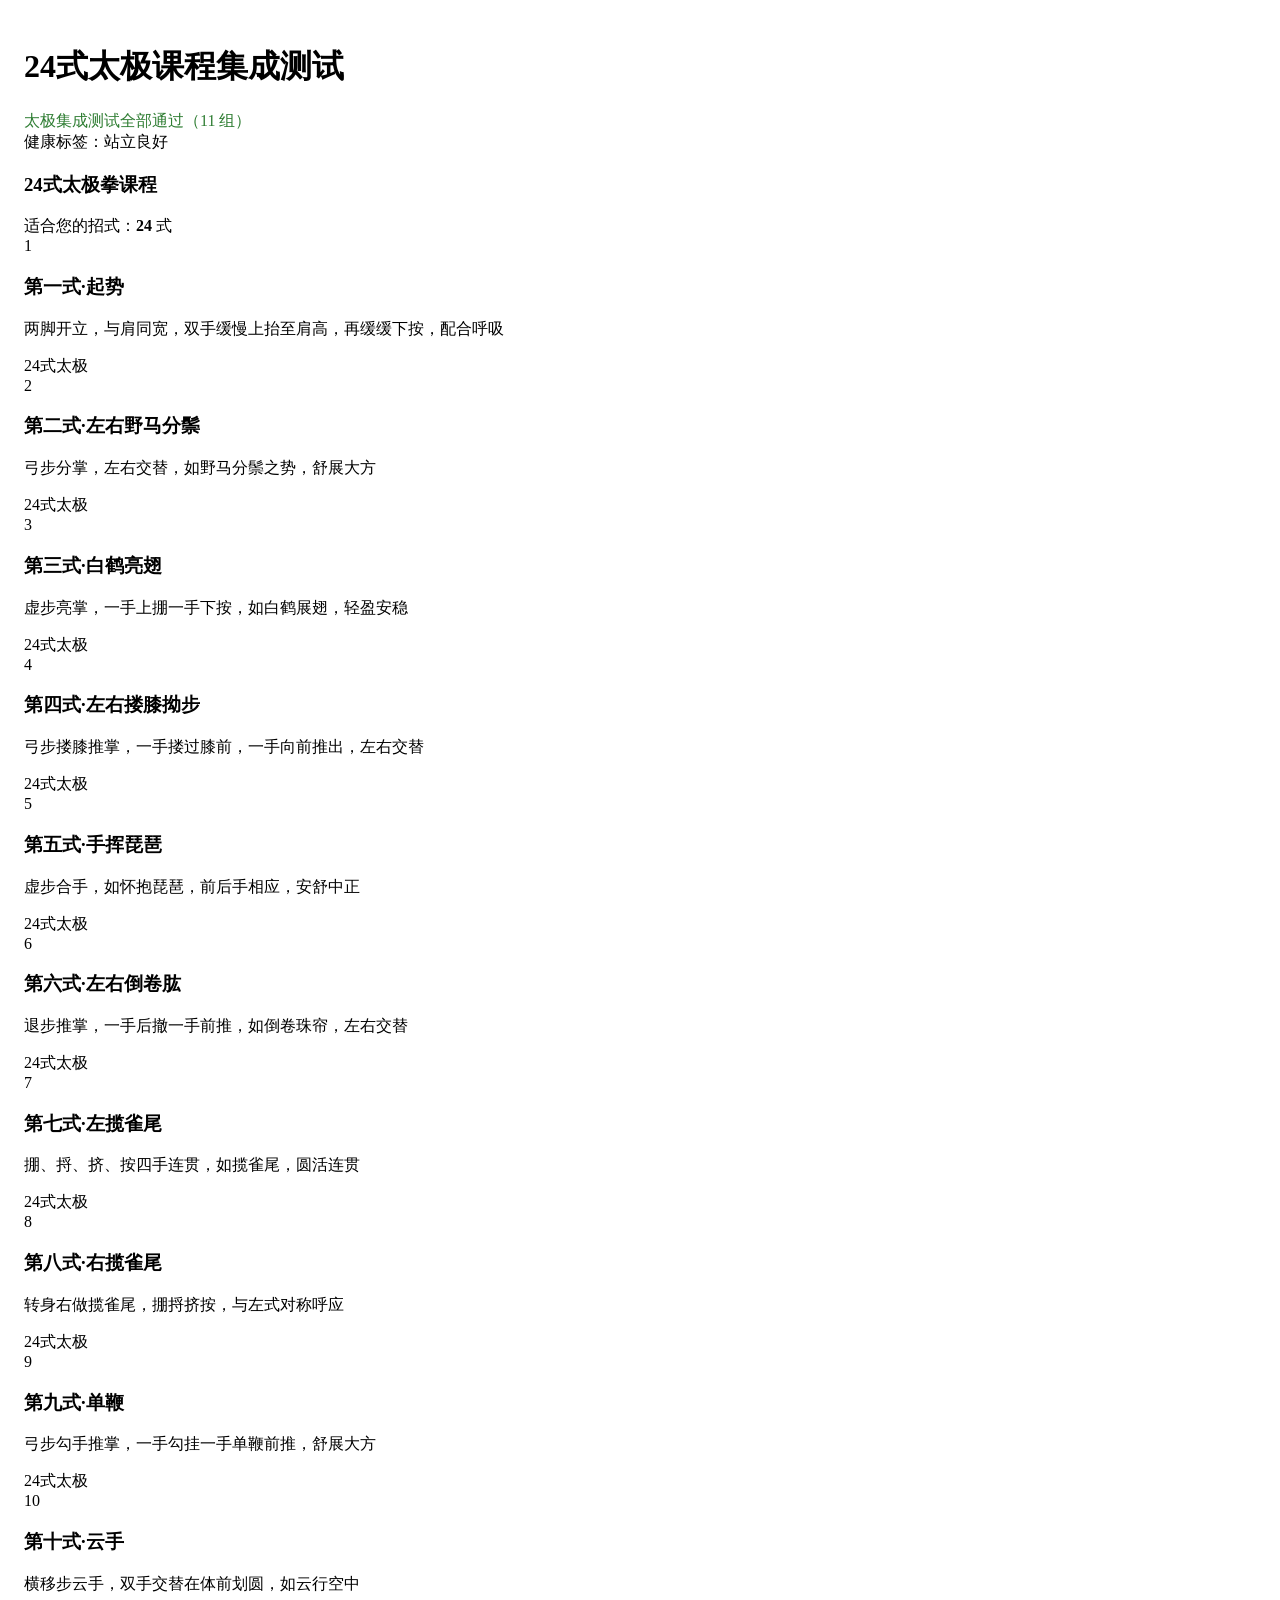
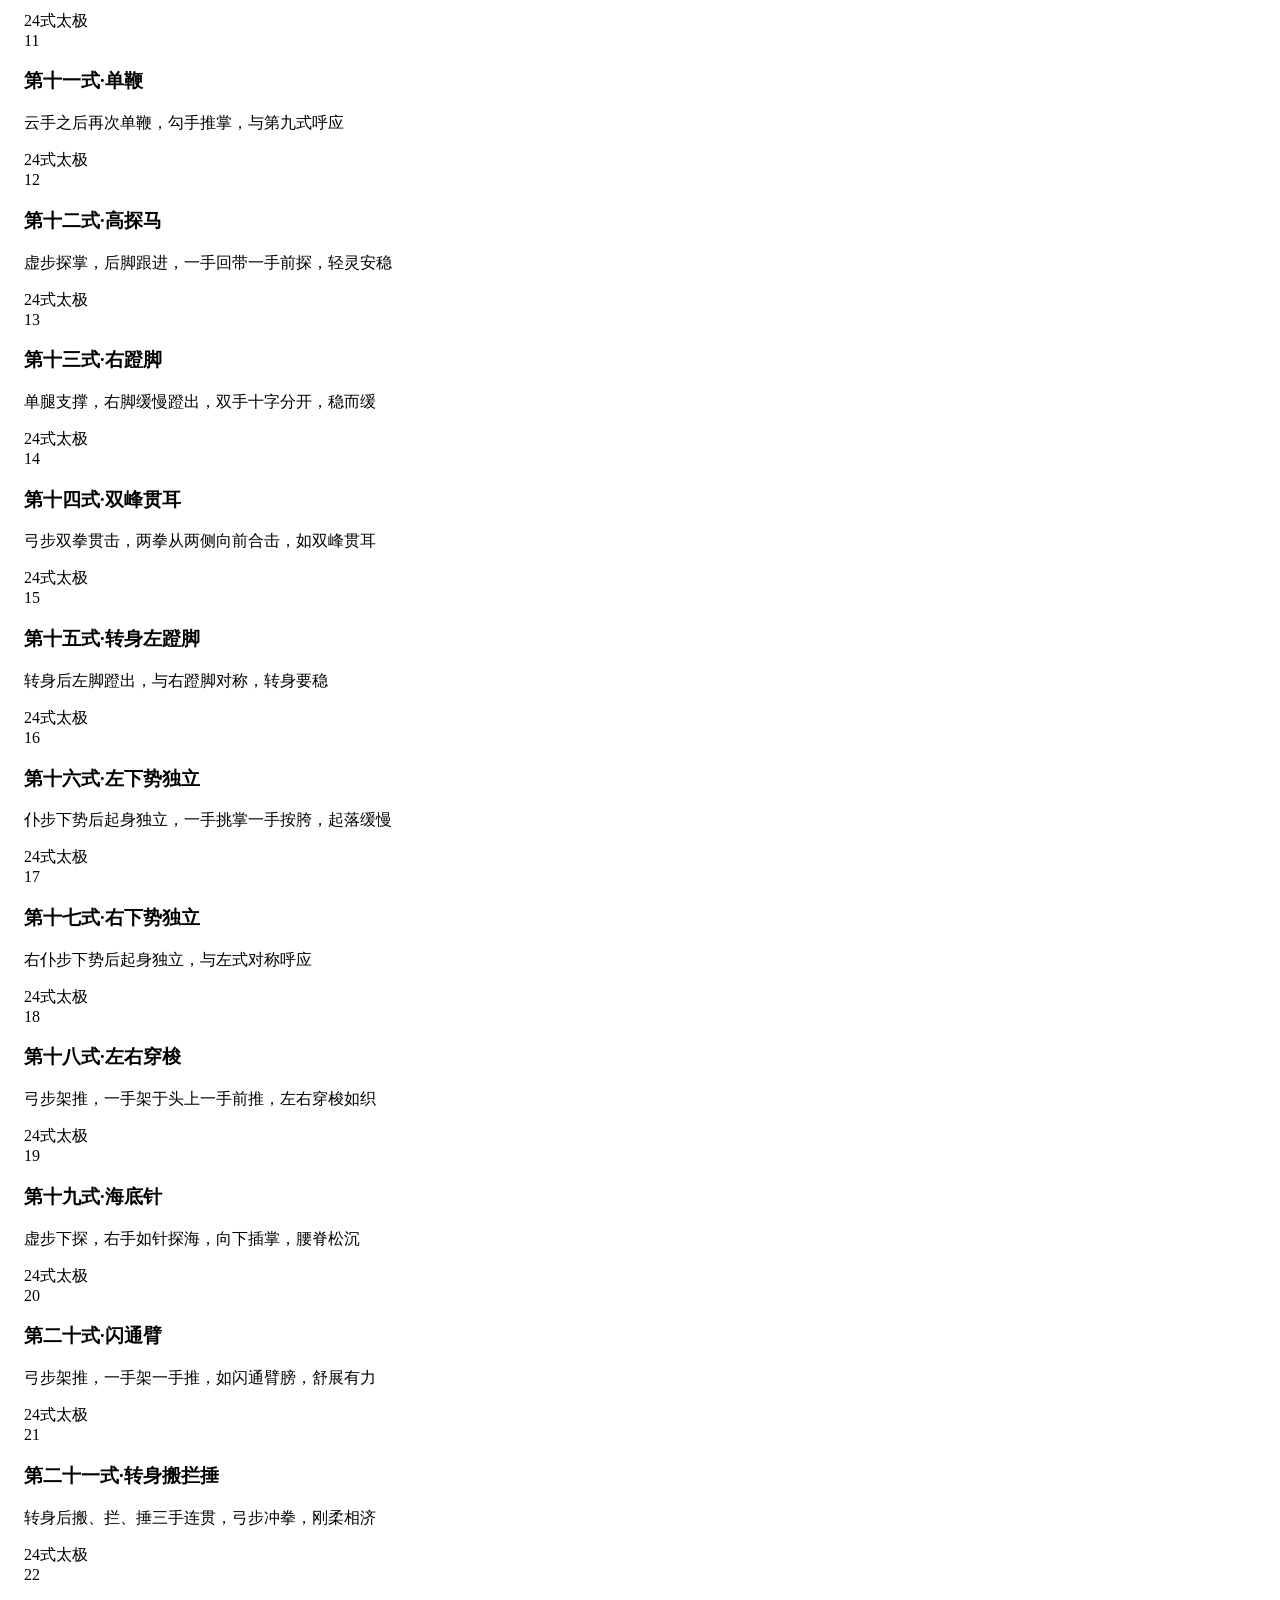
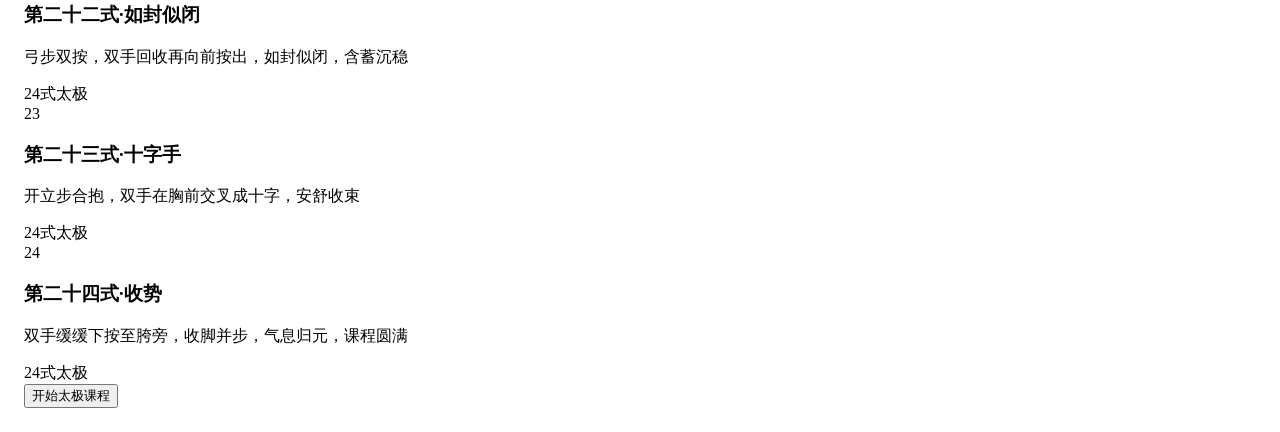
<file: tests/flow-taiji.html>
<!DOCTYPE html>
<html lang="zh-CN">
<head>
  <meta charset="UTF-8">
  <title>太极课程集成测试</title>
  <style>body{font-family:"Microsoft YaHei";padding:16px;font-size:16px}</style>
</head>
<body>
  <h1>24式太极课程集成测试</h1>
  <div id="test-summary">运行中…</div>
  <div id="test-result-marker" hidden>RESULT:PENDING</div>

  <!-- 方案屏 DOM 片段（含太极区块容器） -->
  <div id="plan-tags" class="progress-text"></div>
  <div id="plan-list" class="plan-list"></div>
  <div id="taiji-course-section" class="taiji-course-section" hidden>
    <div class="taiji-course-head">
      <h3>24式太极拳课程</h3>
      <span class="taiji-course-count-label">适合您的招式：<strong id="taiji-course-count">0</strong> 式</span>
    </div>
    <div id="taiji-course-list" class="plan-list"></div>
    <div class="plan-actions">
      <button id="btn-start-taiji" class="btn btn-primary btn-xl" disabled>开始太极课程</button>
    </div>
  </div>

  <script>
    window.SATest = {
      assert: function (c, m) { if (!c) throw new Error(m || '断言失败'); }
    };
    /* 主控最小桩 */
    window.SA = {
      $: function (id) { return document.getElementById(id); },
      state: { health: null, plan: [] },
      startTrainingCalled: false,
      startTraining: function () { SA.startTrainingCalled = true; }
    };
  </script>
  <script src="../js/voice.js"></script>
  <script src="../js/planner.js"></script>
  <script src="../js/taiji.js"></script>
  <script>
    (function () {
      var failed = 0, msg = '', passed = 0;
      function ok(name) { passed++; }
      try {
        /* T1: 模块加载与数据完整性 */
        SATest.assert(SA.taiji && SA.taiji.TAIJI24, 'SA.taiji 应已暴露');
        SATest.assert(SA.taiji.TAIJI24.length === 24, 'TAIJI24 应为24式，实际 ' + SA.taiji.TAIJI24.length);
        SATest.assert(SA.taiji.getSafeCourse && SA.taiji.renderCourse && SA.taiji.startCourse, '核心方法应已暴露');
        ok('T1 模块加载');

        /* T2: 健康良好者可练全部24式 */
        var all = SA.taiji.getSafeCourse({ standing: 'good' });
        SATest.assert(all.length === 24, 'good站立应24式全可练，实际 ' + all.length);
        ok('T2 good全通过');

        /* T3: 站立能力差者无安全招式 */
        var poor = SA.taiji.getSafeCourse({ standing: 'poor' });
        SATest.assert(poor.length === 0, 'poor站立应0式（太极均需站立），实际 ' + poor.length);
        ok('T3 poor全过滤');

        /* T4: 跌倒史者过滤蹬脚/下势类高危招式 */
        var fall = SA.taiji.getSafeCourse({ standing: 'good', fallHistory: true });
        var fallIds = fall.map(function (ex) { return ex.id; });
        SATest.assert(fallIds.indexOf('tj-youjiao') === -1, '跌倒史不应有右蹬脚');
        SATest.assert(fallIds.indexOf('tj-zuojiao') === -1, '跌倒史不应有左蹬脚');
        SATest.assert(fallIds.indexOf('tj-xiashi-zuo') === -1, '跌倒史不应有左下势独立');
        SATest.assert(fallIds.indexOf('tj-qishi') !== -1, '起势无禁忌应保留');
        SATest.assert(fall.length < 24 && fall.length > 0, '跌倒史应过滤部分招式：' + fall.length);
        ok('T4 跌倒史过滤');

        /* T5: 80岁以上仅低强度 */
        var old = SA.taiji.getSafeCourse({ standing: 'good', ageGroup: '80s' });
        old.forEach(function (ex) {
          SATest.assert(ex.intensity === 'low', '80s仅低强度，出现 ' + ex.name + ' ' + ex.intensity);
        });
        SATest.assert(old.length > 0 && old.length < 24, '80s应保留部分低强度招式：' + old.length);
        ok('T5 80s低强度');

        /* T6: renderCourse 渲染正确 */
        SA.state.health = { standing: 'good' };
        SA.taiji.renderCourse();
        var sec = document.getElementById('taiji-course-section');
        SATest.assert(sec.hidden === false, '有安全招式时区块应显示');
        var items = document.querySelectorAll('#taiji-course-list .plan-item');
        SATest.assert(items.length === 24, '应渲染24条目，实际 ' + items.length);
        SATest.assert(document.getElementById('taiji-course-count').textContent === '24', '计数应为24');
        SATest.assert(document.getElementById('btn-start-taiji').disabled === false, '按钮应可用');
        ok('T6 渲染正确');

        /* T7: 无安全招式时区块隐藏 */
        SA.state.health = { standing: 'poor' };
        SA.taiji.renderCourse();
        SATest.assert(sec.hidden === true, 'poor者太极区块应隐藏');
        ok('T7 空课程隐藏');

        /* T8: onScreenChange 链式挂载生效 */
        SA.state.health = { standing: 'good' };
        sec.hidden = true; /* 重置后靠回调恢复 */
        SA.onScreenChange('plan');
        SATest.assert(sec.hidden === false, '进入plan屏应触发太极渲染');
        /* 非plan屏不渲染 */
        SA.state.health = { standing: 'poor' };
        SA.onScreenChange('home');
        ok('T8 链式挂载');

        /* T9: 零侵入——planner 常规方案不受太极模块影响 */
        SA.state.health = { ageGroup: '70s', hypertension: true, standing: 'assist' };
        var plan = SA.planner.generatePlan(SA.state.health);
        var cats = {};
        plan.forEach(function (ex) { cats[ex.category] = true; });
        SATest.assert(!cats['24式太极'], '常规方案不应混入太极动作');
        SATest.assert(plan.length >= 4, '常规方案仍应至少4项：' + plan.length);
        ok('T9 planner零侵入');

        /* T10: startCourse 写入 plan 并进入训练 */
        SA.state.health = { standing: 'good' };
        SA.startTrainingCalled = false;
        SA.taiji.startCourse();
        SATest.assert(SA.state.plan.length === 24, 'startCourse应写入24式方案，实际 ' + SA.state.plan.length);
        SATest.assert(SA.state.plan[0].id === 'tj-qishi', '首式应为起势');
        SATest.assert(SA.startTrainingCalled, '应调用startTraining');
        ok('T10 启动课程');

        /* T11: startCourse 无安全招式时不进入训练 */
        SA.state.health = { standing: 'poor' };
        SA.startTrainingCalled = false;
        SA.taiji.startCourse();
        SATest.assert(SA.startTrainingCalled === false, 'poor者不应进入训练');
        ok('T11 空课程防护');
      } catch (e) { failed = 1; msg = e.message; }

      var sum = document.getElementById('test-summary');
      var marker = document.getElementById('test-result-marker');
      if (!failed) { sum.textContent = '太极集成测试全部通过（' + passed + ' 组）'; sum.style.color = '#2e7d32'; marker.textContent = 'RESULT:PASS'; }
      else { sum.textContent = '失败：' + msg; sum.style.color = '#c62828'; marker.textContent = 'RESULT:FAIL'; }
    })();
  </script>
</body>
</html>
</file>
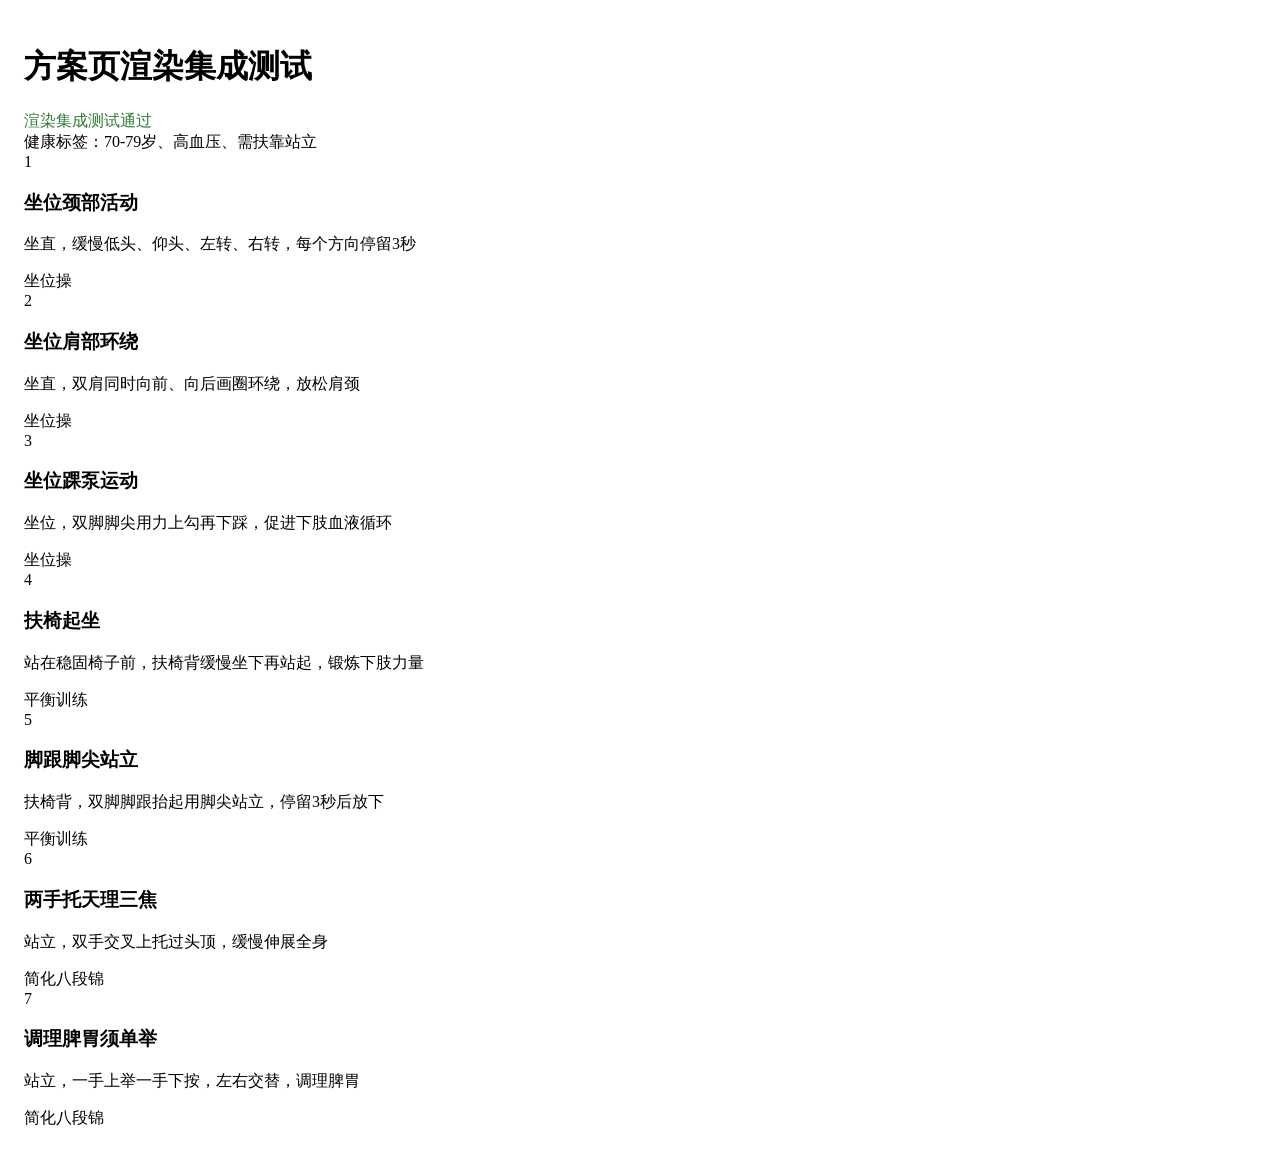
<file: tests/flow.html>
<!DOCTYPE html>
<html lang="zh-CN">
<head>
  <meta charset="UTF-8">
  <title>方案渲染集成测试</title>
  <style>body{font-family:"Microsoft YaHei";padding:16px;font-size:16px}</style>
</head>
<body>
  <h1>方案页渲染集成测试</h1>
  <div id="test-summary">运行中…</div>
  <div id="test-result-marker" hidden>RESULT:PENDING</div>

  <!-- 方案屏 DOM 片段 -->
  <div id="plan-tags" class="progress-text"></div>
  <div id="plan-list" class="plan-list"></div>

  <script>
    /* 极简断言 + 结果标记 */
    window.SATest = {
      assert: function (c, m) { if (!c) throw new Error(m || '断言失败'); }
    };
    /* 主控最小桩：提供 SA.$ 与 SA.state */
    window.SA = {
      $: function (id) { return document.getElementById(id); },
      state: { health: null, plan: [] }
    };
  </script>
  <script src="../js/voice.js"></script>
  <script src="../js/planner.js"></script>
  <script>
    (function () {
      var failed = 0, msg = '';
      try {
        /* 场景：70岁、高血压、需扶靠站立 */
        SA.state.health = { ageGroup: '70s', hypertension: true, standing: 'assist' };
        SA.state.plan = SA.planner.generatePlan(SA.state.health);
        SATest.assert(SA.state.plan.length >= 4, '方案应至少4个动作，实际 ' + SA.state.plan.length);

        SA.planner.render();

        var items = document.querySelectorAll('#plan-list .plan-item');
        SATest.assert(items.length === SA.state.plan.length, '渲染条目数应等于方案数 ' + SA.state.plan.length + '，实际 ' + items.length);

        var tagsText = document.getElementById('plan-tags').textContent;
        SATest.assert(tagsText.indexOf('高血压') !== -1, '标签应含高血压：' + tagsText);
        SATest.assert(tagsText.indexOf('70-79岁') !== -1, '标签应含年龄段');

        /* 确认高危动作未出现在渲染结果 */
        var names = Array.prototype.map.call(items, function (it) { return it.querySelector('h3').textContent; });
        SATest.assert(names.indexOf('五劳七伤往后瞧') === -1, '高血压者不应出现转头动作');
        SATest.assert(names.indexOf('扶椅起坐') !== -1 || names.indexOf('脚跟脚尖站立') !== -1, 'assist应保留扶靠平衡动作');

        /* 场景2：站立能力差 */
        SA.state.health = { standing: 'poor' };
        SA.state.plan = SA.planner.generatePlan(SA.state.health);
        SA.state.plan.forEach(function (ex) {
          SATest.assert(ex.minStanding === 'poor', 'poor者动作均应可坐位完成：' + ex.name);
        });
      } catch (e) { failed = 1; msg = e.message; }

      var sum = document.getElementById('test-summary');
      var marker = document.getElementById('test-result-marker');
      if (!failed) { sum.textContent = '渲染集成测试通过'; sum.style.color = '#2e7d32'; marker.textContent = 'RESULT:PASS'; }
      else { sum.textContent = '失败：' + msg; sum.style.color = '#c62828'; marker.textContent = 'RESULT:FAIL'; }
    })();
  </script>
</body>
</html>
</file>
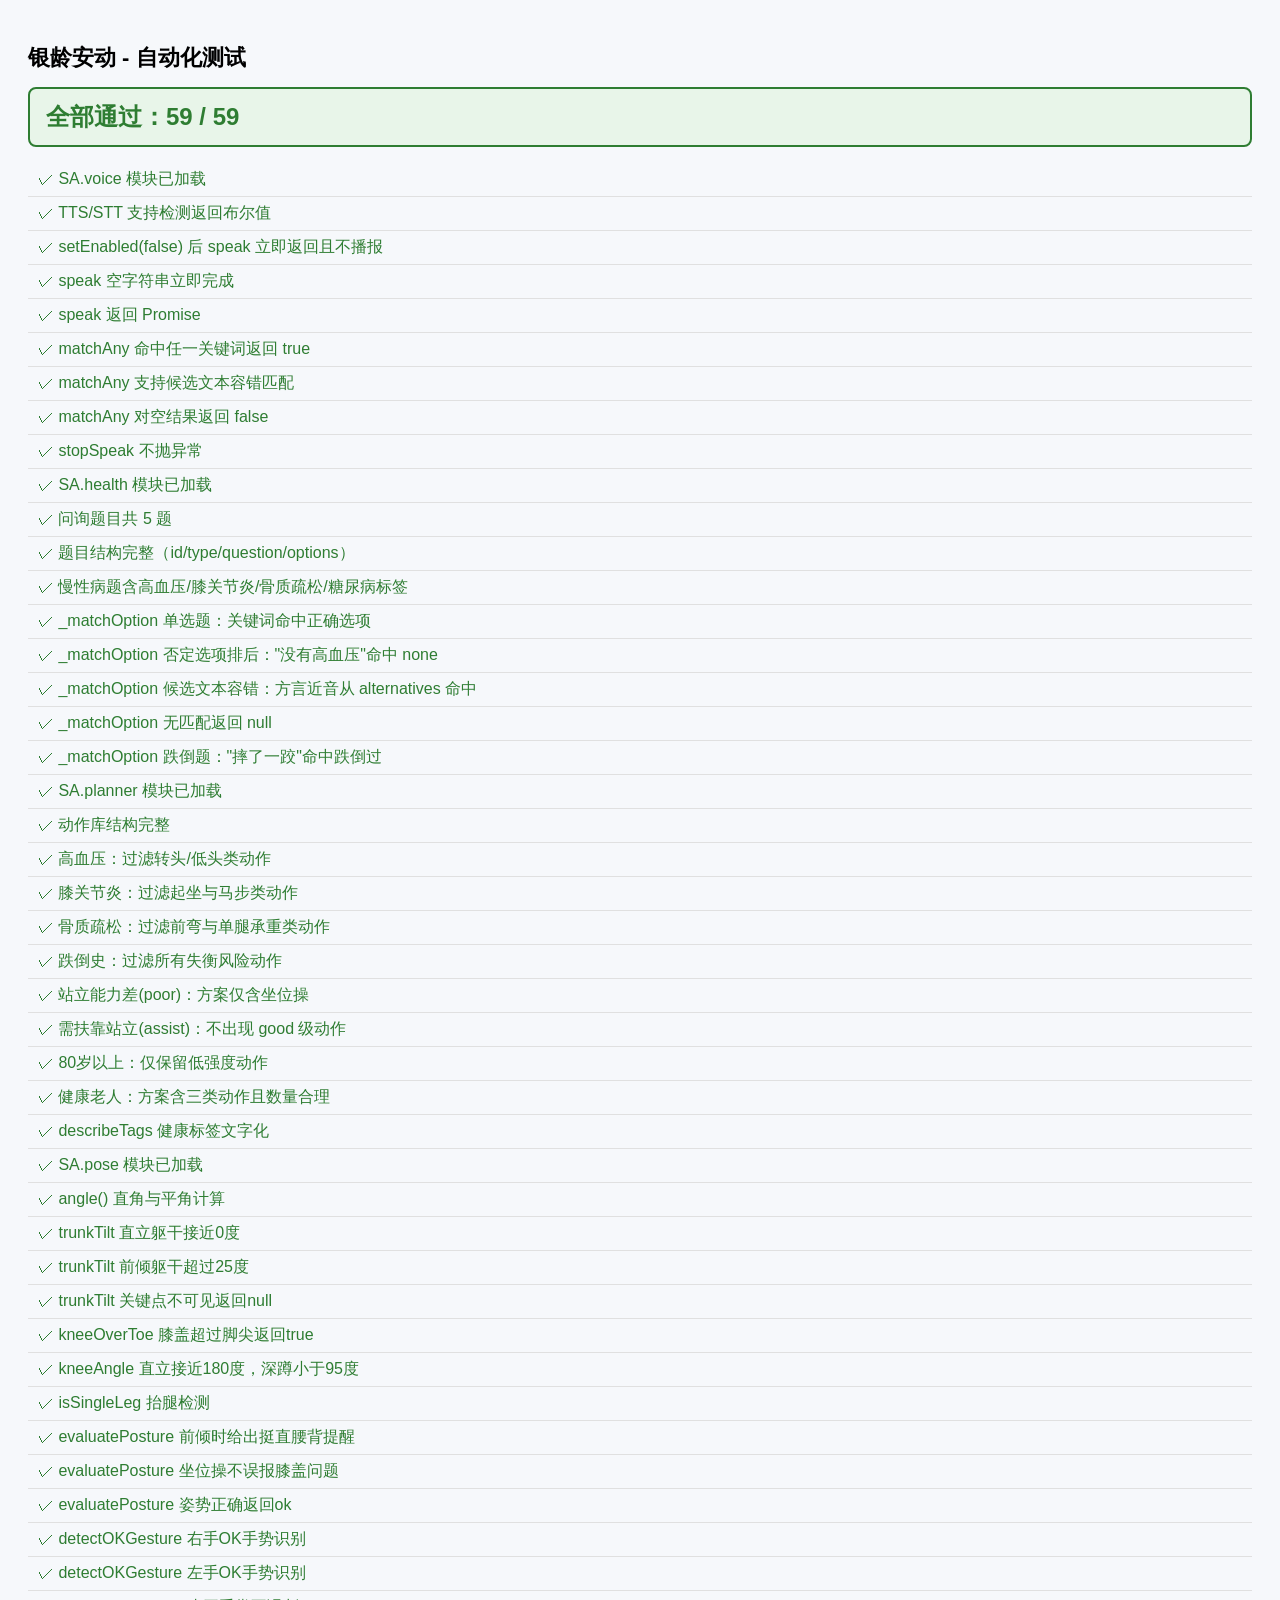
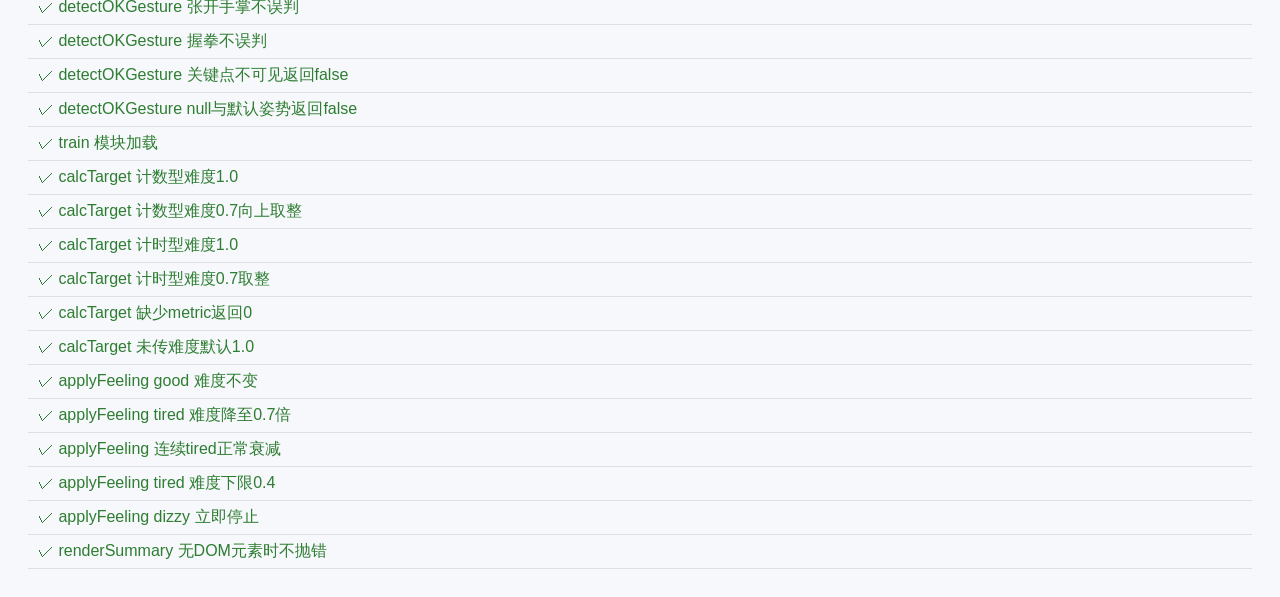
<file: tests/tests.html>
<!DOCTYPE html>
<html lang="zh-CN">
<head>
  <meta charset="UTF-8">
  <title>银龄安动 - 自动化测试</title>
  <style>
    body { font-family: "Microsoft YaHei", sans-serif; padding: 20px; font-size: 16px; background: #f6f8fb; }
    h1 { font-size: 22px; }
    #test-summary { font-size: 24px; font-weight: bold; padding: 12px 16px; border: 2px solid; border-radius: 8px; margin-bottom: 16px; }
    #test-summary.pass { color: #2e7d32; border-color: #2e7d32; background: #e8f5e9; }
    #test-summary.fail { color: #c62828; border-color: #c62828; background: #ffebee; }
    .case { padding: 6px 10px; border-bottom: 1px solid #e0e0e0; }
    .case.pass { color: #2e7d32; }
    .case.fail { color: #c62828; font-weight: bold; }
    .case .msg { color: #c62828; margin-left: 8px; }
  </style>
</head>
<body>
  <h1>银龄安动 - 自动化测试</h1>
  <div id="test-summary">运行中…</div>
  <div id="test-list"></div>
  <div id="test-result-marker" hidden>RESULT:PENDING</div>

  <script>
    /* ---------- 极简测试框架 ---------- */
    window.SATest = {
      tests: [],
      assert: function (cond, msg) { if (!cond) throw new Error(msg || '断言失败'); },
      assertEqual: function (actual, expected, msg) {
        if (JSON.stringify(actual) !== JSON.stringify(expected)) {
          throw new Error((msg || '不相等') + '（期望 ' + JSON.stringify(expected) + '，实际 ' + JSON.stringify(actual) + '）');
        }
      },
      test: function (name, fn) { SATest.tests.push({ name: name, run: fn, async: false }); },
      testAsync: function (name, fn) { SATest.tests.push({ name: name, run: fn, async: true }); }
    };
  </script>

  <script src="../js/voice.js"></script>
  <script src="../js/health.js"></script>
  <script src="../js/planner.js"></script>
  <script src="../js/pose.js"></script>
  <script src="../js/train.js"></script>
  <script src="test-voice.js"></script>
  <script src="test-health.js"></script>
  <script src="test-planner.js"></script>
  <script src="test-pose.js"></script>
  <script src="test-train.js"></script>

  <script>
    (function () {
      var passed = 0, failed = 0;
      var listEl = document.getElementById('test-list');
      function renderCase(t, err) {
        var div = document.createElement('div');
        div.className = 'case ' + (err ? 'fail' : 'pass');
        div.textContent = (err ? '✗ ' : '✓ ') + t.name + (err ? ' —— ' + err.message : '');
        listEl.appendChild(div);
      }
      function finish() {
        var total = SATest.tests.length;
        var sum = document.getElementById('test-summary');
        var marker = document.getElementById('test-result-marker');
        if (failed === 0) {
          sum.textContent = '全部通过：' + passed + ' / ' + total;
          sum.className = 'pass';
          marker.textContent = 'RESULT:PASS';
        } else {
          sum.textContent = '存在失败：通过 ' + passed + ' / ' + total;
          sum.className = 'fail';
          marker.textContent = 'RESULT:FAIL';
        }
        console.log('[测试] RESULT:' + (failed === 0 ? 'PASS' : 'FAIL') + ' ' + passed + '/' + total);
      }
      var idx = 0;
      function runNext() {
        if (idx >= SATest.tests.length) { finish(); return; }
        var t = SATest.tests[idx++];
        Promise.resolve()
          .then(function () { return t.run(); })
          .then(function () { passed++; renderCase(t, null); })
          .catch(function (err) { failed++; renderCase(t, err); })
          .then(runNext);
      }
      runNext();
    })();
  </script>
</body>
</html>
</file>
